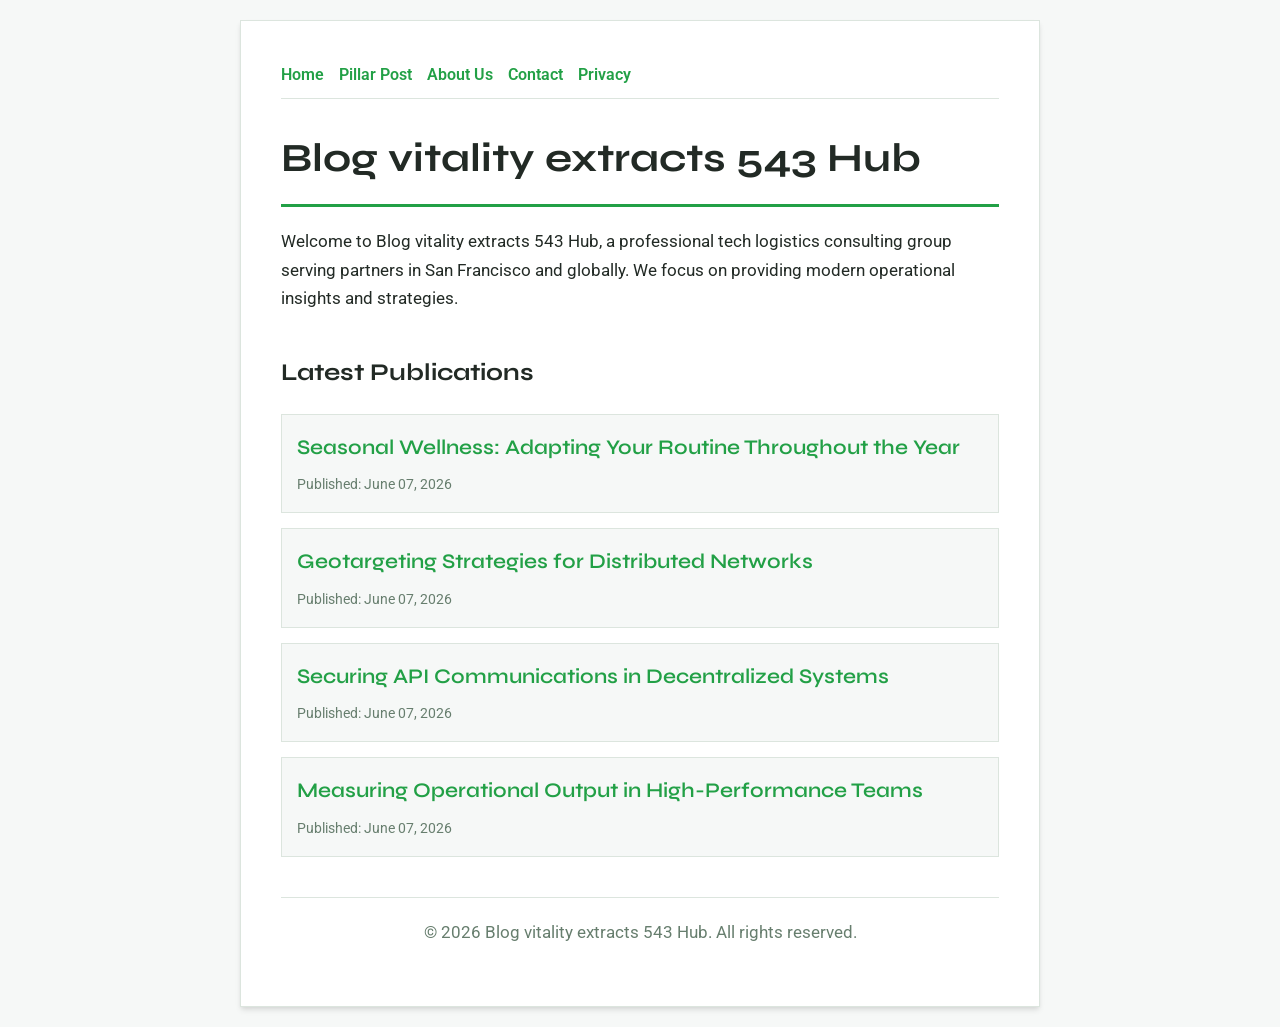
<file: index.html>
<!DOCTYPE html>
<html lang="en">
<head>
    <meta charset="UTF-8">
    <meta name="viewport" content="width=device-width, initial-scale=1.0">
    <title>Blog vitality extracts 543 Hub | Tech Logistics - San Francisco</title>
    <meta name="description" content="Welcome to Blog vitality extracts 543 Hub, a professional tech logistics consulting group serving partners in San Francisco and globally. We focus on providing modern operational insights and strategies.">
    <meta name="geo.region" content="US-CA" />
    <meta name="geo.placename" content="San Francisco" />
    <meta name="geo.position" content="37.7749;-122.4194" />
    <meta name="ICBM" content="37.7749, -122.4194" />
    <link rel="stylesheet" href="style.css">
    <script type="application/ld+json">
{
  "@context": "https://schema.org",
  "@type": "LocalBusiness",
  "name": "Blog vitality extracts 543 Hub",
  "url": "https://blog-vitality-extracts-543.github.io",
  "telephone": "+1-415-555-0199",
  "address": {
    "@type": "PostalAddress",
    "addressLocality": "San Francisco",
    "addressRegion": "CA",
    "postalCode": "94104",
    "addressCountry": "US"
  },
  "geo": {
    "@type": "GeoCoordinates",
    "latitude": 37.7749,
    "longitude": -122.4194
  }
}
</script>
</head>
<body>
    
        <div class="container" style="max-width: 800px;">
            <nav style="display: flex; gap: 15px; margin-bottom: 25px; border-bottom: 1px solid var(--border-color); padding-bottom: 10px; overflow-x: auto; flex-wrap: wrap;">
            <a href="index.html">Home</a>
            <a href="seasonal-wellness-adapting-your-routine-throughout-the-year.html">Pillar Post</a>
            <a href="about.html">About Us</a>
            <a href="contact.html">Contact</a>
            <a href="privacy.html">Privacy</a>
        </nav>
            <h1>Blog vitality extracts 543 Hub</h1>
            <p>Welcome to Blog vitality extracts 543 Hub, a professional tech logistics consulting group serving partners in San Francisco and globally. We focus on providing modern operational insights and strategies.</p>
            <h2 style="margin-top: 40px;">Latest Publications</h2>
            <ul style="list-style-type: none; padding-left: 0;">
                <li style="background: var(--bg-color); padding: 15px; border-radius: var(--border-radius); border: 1px solid var(--border-color); margin-bottom: 15px;">
                <h3 style="margin-bottom: 5px; font-size: 1.3rem;"><a href="seasonal-wellness-adapting-your-routine-throughout-the-year.html">Seasonal Wellness: Adapting Your Routine Throughout the Year</a></h3>
                <span style="font-size:0.85rem; color: var(--muted-text)">Published: June 07, 2026</span>
            </li>
<li style="background: var(--bg-color); padding: 15px; border-radius: var(--border-radius); border: 1px solid var(--border-color); margin-bottom: 15px;">
                <h3 style="margin-bottom: 5px; font-size: 1.3rem;"><a href="geotargeting-strategies-for-distributed-networks.html">Geotargeting Strategies for Distributed Networks</a></h3>
                <span style="font-size:0.85rem; color: var(--muted-text)">Published: June 07, 2026</span>
            </li>
<li style="background: var(--bg-color); padding: 15px; border-radius: var(--border-radius); border: 1px solid var(--border-color); margin-bottom: 15px;">
                <h3 style="margin-bottom: 5px; font-size: 1.3rem;"><a href="securing-api-communications-in-decentralized-systems.html">Securing API Communications in Decentralized Systems</a></h3>
                <span style="font-size:0.85rem; color: var(--muted-text)">Published: June 07, 2026</span>
            </li>
<li style="background: var(--bg-color); padding: 15px; border-radius: var(--border-radius); border: 1px solid var(--border-color); margin-bottom: 15px;">
                <h3 style="margin-bottom: 5px; font-size: 1.3rem;"><a href="measuring-operational-output-in-high-performance-teams.html">Measuring Operational Output in High-Performance Teams</a></h3>
                <span style="font-size:0.85rem; color: var(--muted-text)">Published: June 07, 2026</span>
            </li>

            </ul>
            <footer>
                <p>&copy; 2026 Blog vitality extracts 543 Hub. All rights reserved.</p>
            </footer>
        </div>
        
</body>
</html>
</file>
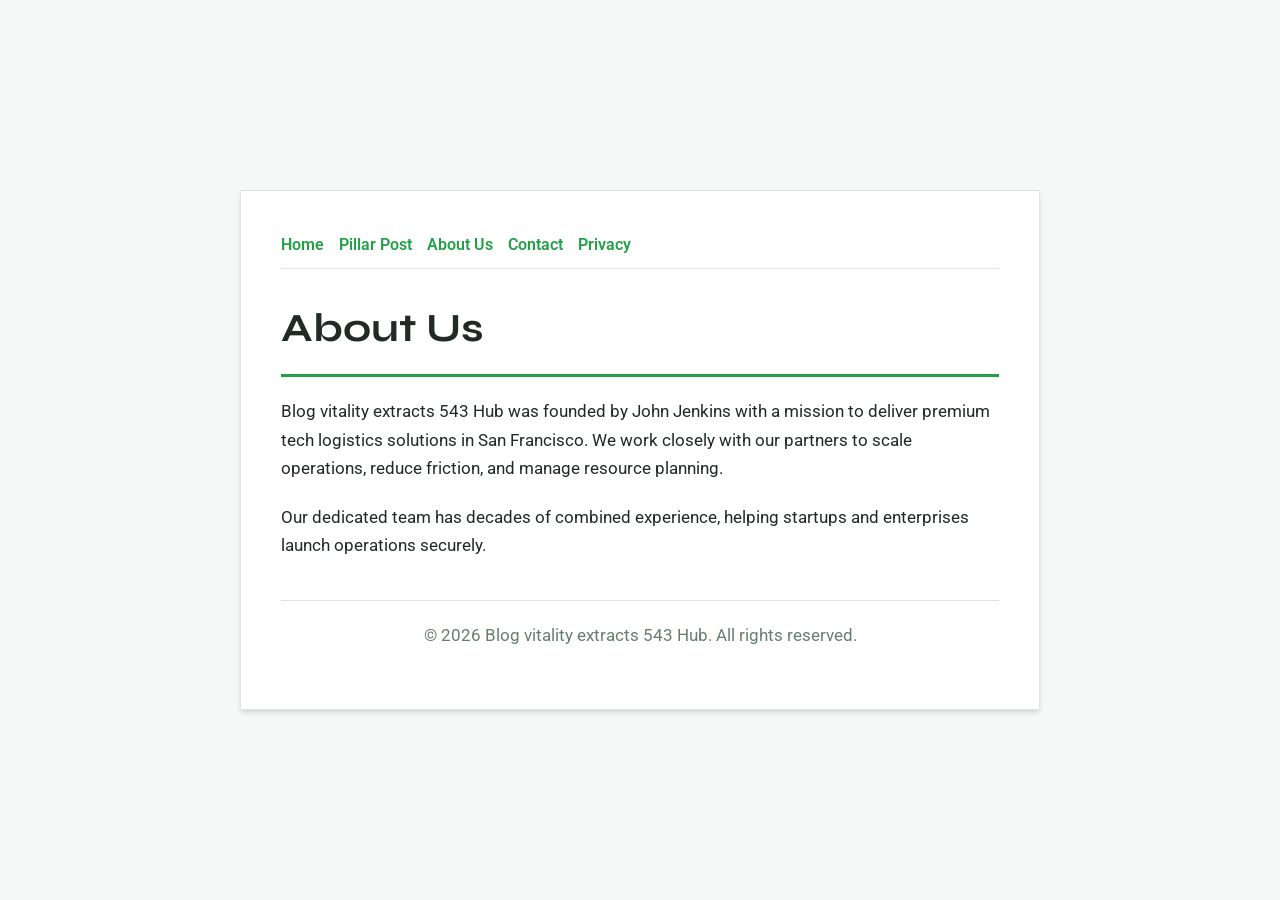
<file: about.html>
<!DOCTYPE html>
<html lang="en">
<head>
    <meta charset="UTF-8">
    <meta name="viewport" content="width=device-width, initial-scale=1.0">
    <title>About Us | Blog vitality extracts 543 Hub</title>
    <meta name="description" content="Blog vitality extracts 543 Hub was founded by John Jenkins with a mission to deliver premium tech logistics solutions in San Francisco. We work closely with our partners to scale operations, reduce friction, and manage resource planning.">
    <meta name="geo.region" content="US-CA" />
    <meta name="geo.placename" content="San Francisco" />
    <meta name="geo.position" content="37.7749;-122.4194" />
    <meta name="ICBM" content="37.7749, -122.4194" />
    <link rel="stylesheet" href="style.css">
</head>
<body>
    
        <div class="container" style="max-width: 800px;">
            <nav style="display: flex; gap: 15px; margin-bottom: 25px; border-bottom: 1px solid var(--border-color); padding-bottom: 10px; overflow-x: auto; flex-wrap: wrap;">
            <a href="index.html">Home</a>
            <a href="seasonal-wellness-adapting-your-routine-throughout-the-year.html">Pillar Post</a>
            <a href="about.html">About Us</a>
            <a href="contact.html">Contact</a>
            <a href="privacy.html">Privacy</a>
        </nav>
            <h1>About Us</h1>
            <p>Blog vitality extracts 543 Hub was founded by John Jenkins with a mission to deliver premium tech logistics solutions in San Francisco. We work closely with our partners to scale operations, reduce friction, and manage resource planning.</p>
            <p>Our dedicated team has decades of combined experience, helping startups and enterprises launch operations securely.</p>
            <footer>
                <p>&copy; 2026 Blog vitality extracts 543 Hub. All rights reserved.</p>
            </footer>
        </div>
        
</body>
</html>
</file>
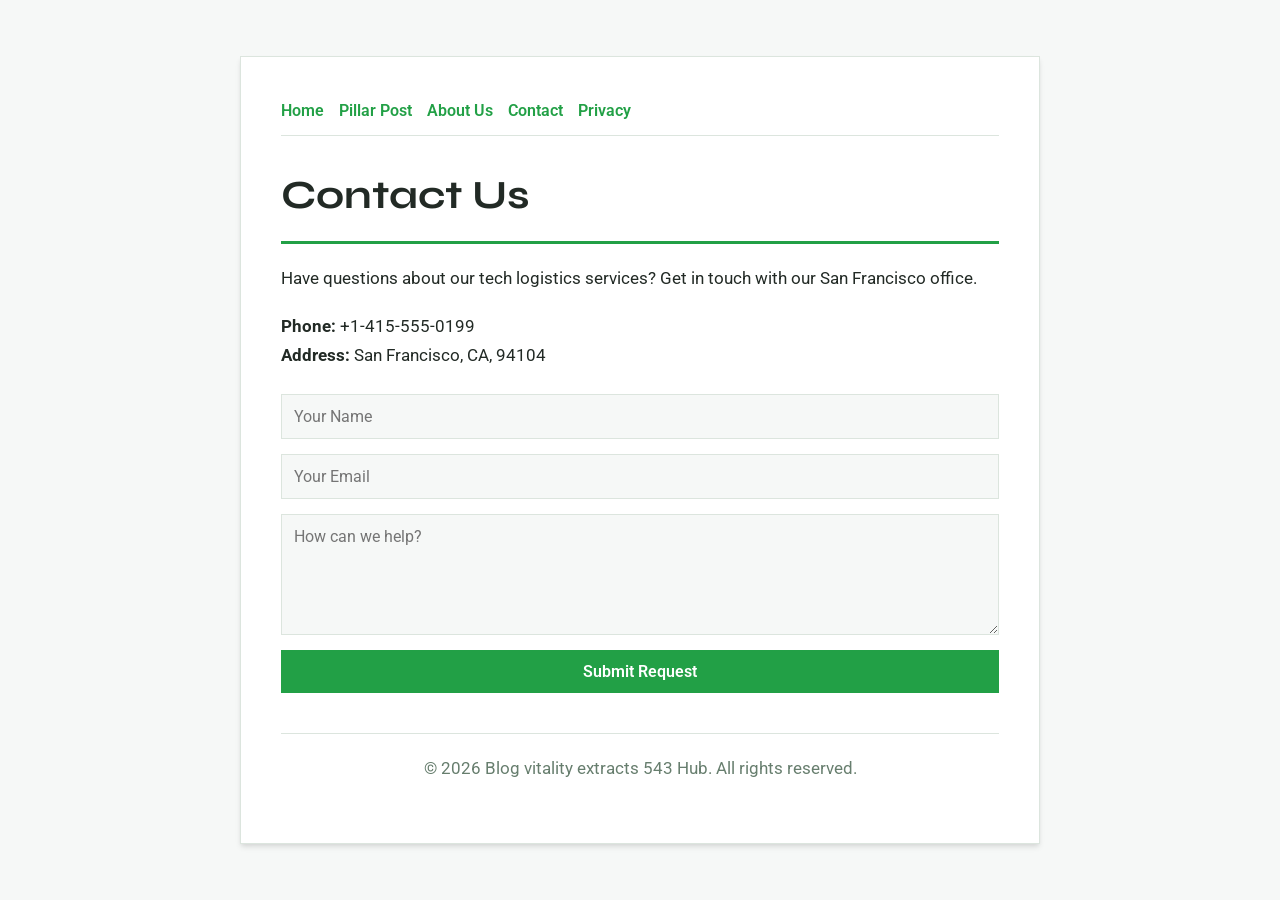
<file: contact.html>
<!DOCTYPE html>
<html lang="en">
<head>
    <meta charset="UTF-8">
    <meta name="viewport" content="width=device-width, initial-scale=1.0">
    <title>Contact Us | Blog vitality extracts 543 Hub</title>
    <meta name="description" content="Have questions about our tech logistics services? Get in touch with our San Francisco office.">
    <meta name="geo.region" content="US-CA" />
    <meta name="geo.placename" content="San Francisco" />
    <meta name="geo.position" content="37.7749;-122.4194" />
    <meta name="ICBM" content="37.7749, -122.4194" />
    <link rel="stylesheet" href="style.css">
</head>
<body>
    
        <div class="container" style="max-width: 800px;">
            <nav style="display: flex; gap: 15px; margin-bottom: 25px; border-bottom: 1px solid var(--border-color); padding-bottom: 10px; overflow-x: auto; flex-wrap: wrap;">
            <a href="index.html">Home</a>
            <a href="seasonal-wellness-adapting-your-routine-throughout-the-year.html">Pillar Post</a>
            <a href="about.html">About Us</a>
            <a href="contact.html">Contact</a>
            <a href="privacy.html">Privacy</a>
        </nav>
            <h1>Contact Us</h1>
            <p>Have questions about our tech logistics services? Get in touch with our San Francisco office.</p>
            <p><strong>Phone:</strong> +1-415-555-0199<br><strong>Address:</strong> San Francisco, CA, 94104</p>
            <form action="https://formspree.io/f/placeholder" method="POST">
                <input type="text" name="name" placeholder="Your Name" required>
                <input type="email" name="email" placeholder="Your Email" required>
                <textarea name="message" placeholder="How can we help?" rows="5" required></textarea>
                <button type="submit">Submit Request</button>
            </form>
            <footer>
                <p>&copy; 2026 Blog vitality extracts 543 Hub. All rights reserved.</p>
            </footer>
        </div>
        
</body>
</html>
</file>
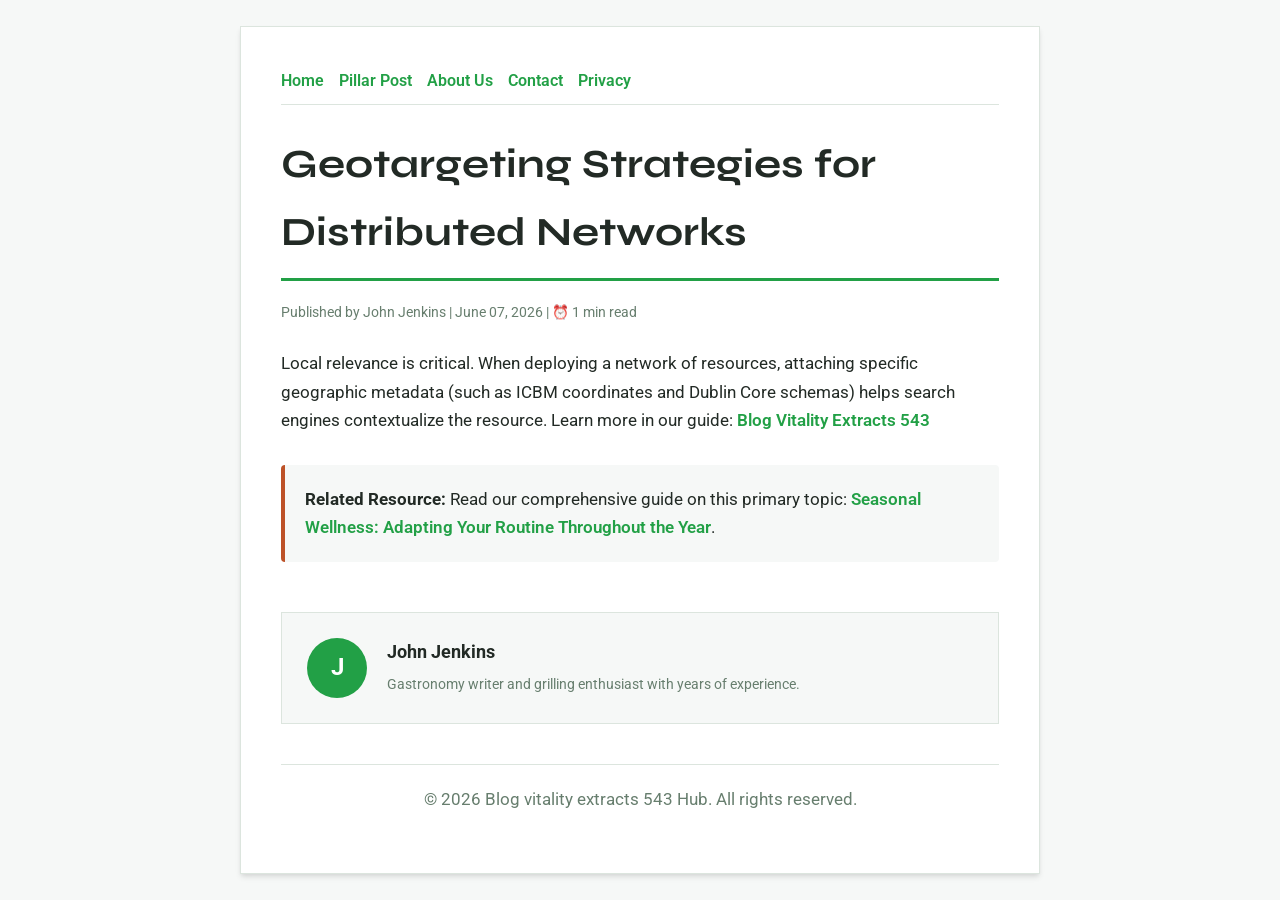
<file: geotargeting-strategies-for-distributed-networks.html>
<!DOCTYPE html>
<html lang="en">
<head>
    <meta charset="UTF-8">
    <meta name="viewport" content="width=device-width, initial-scale=1.0">
    <title>Geotargeting Strategies for Distributed Networks - Blog vitality extracts 543 Hub</title>
    <meta name="description" content="Geotargeting Strategies for Distributed Networks">
    <meta name="geo.region" content="US-CA" />
    <meta name="geo.placename" content="San Francisco" />
    <meta name="geo.position" content="37.7749;-122.4194" />
    <meta name="ICBM" content="37.7749, -122.4194" />
    <link rel="stylesheet" href="style.css">
</head>
<body>
    
            <div class="container" style="max-width: 800px;">
                <nav style="display: flex; gap: 15px; margin-bottom: 25px; border-bottom: 1px solid var(--border-color); padding-bottom: 10px; overflow-x: auto; flex-wrap: wrap;">
            <a href="index.html">Home</a>
            <a href="seasonal-wellness-adapting-your-routine-throughout-the-year.html">Pillar Post</a>
            <a href="about.html">About Us</a>
            <a href="contact.html">Contact</a>
            <a href="privacy.html">Privacy</a>
        </nav>
                <h1>Geotargeting Strategies for Distributed Networks</h1>
                <div style="font-size:0.85rem; color: var(--muted-text); margin-bottom: 25px;">
                    Published by John Jenkins | June 07, 2026 | ⏰ 1 min read
                </div>
                <article style="margin-top: 20px;">
                    <p>Local relevance is critical. When deploying a network of resources, attaching specific geographic metadata (such as ICBM coordinates and Dublin Core schemas) helps search engines contextualize the resource. Learn more in our guide: <a href="https://vitality-extracts-tips-973.pages.dev/modern-approaches-to-wellness-health-management-and-prevention.html">Blog Vitality Extracts 543</a></p>
                    <div class="link-resource" style="margin-top: 30px; padding: 20px; border-left: 4px solid var(--accent-color); background: var(--bg-color); border-radius: 4px;"><p style="margin: 0;"><strong>Related Resource:</strong> Read our comprehensive guide on this primary topic: <a href="seasonal-wellness-adapting-your-routine-throughout-the-year.html">Seasonal Wellness: Adapting Your Routine Throughout the Year</a>.</p></div>
                </article>
                
            <div class="author-box" style="margin-top: 50px; padding: 25px; background: var(--bg-color); border: 1px solid var(--border-color); border-radius: var(--border-radius); display: flex; gap: 20px; align-items: center;">
                <div style="width: 60px; height: 60px; border-radius: 50%; background: var(--primary-color); display: flex; align-items: center; justify-content: center; color: white; font-weight: bold; font-size: 1.5rem;">J</div>
                <div>
                    <h4 style="margin-bottom: 5px; font-weight: bold; font-size: 1.1rem;">John Jenkins</h4>
                    <p style="margin: 0; font-size: 0.9rem; color: var(--muted-text);">Gastronomy writer and grilling enthusiast with years of experience.</p>
                </div>
            </div>
            
                <footer>
                    <p>&copy; 2026 Blog vitality extracts 543 Hub. All rights reserved.</p>
                </footer>
            </div>
            
</body>
</html>
</file>
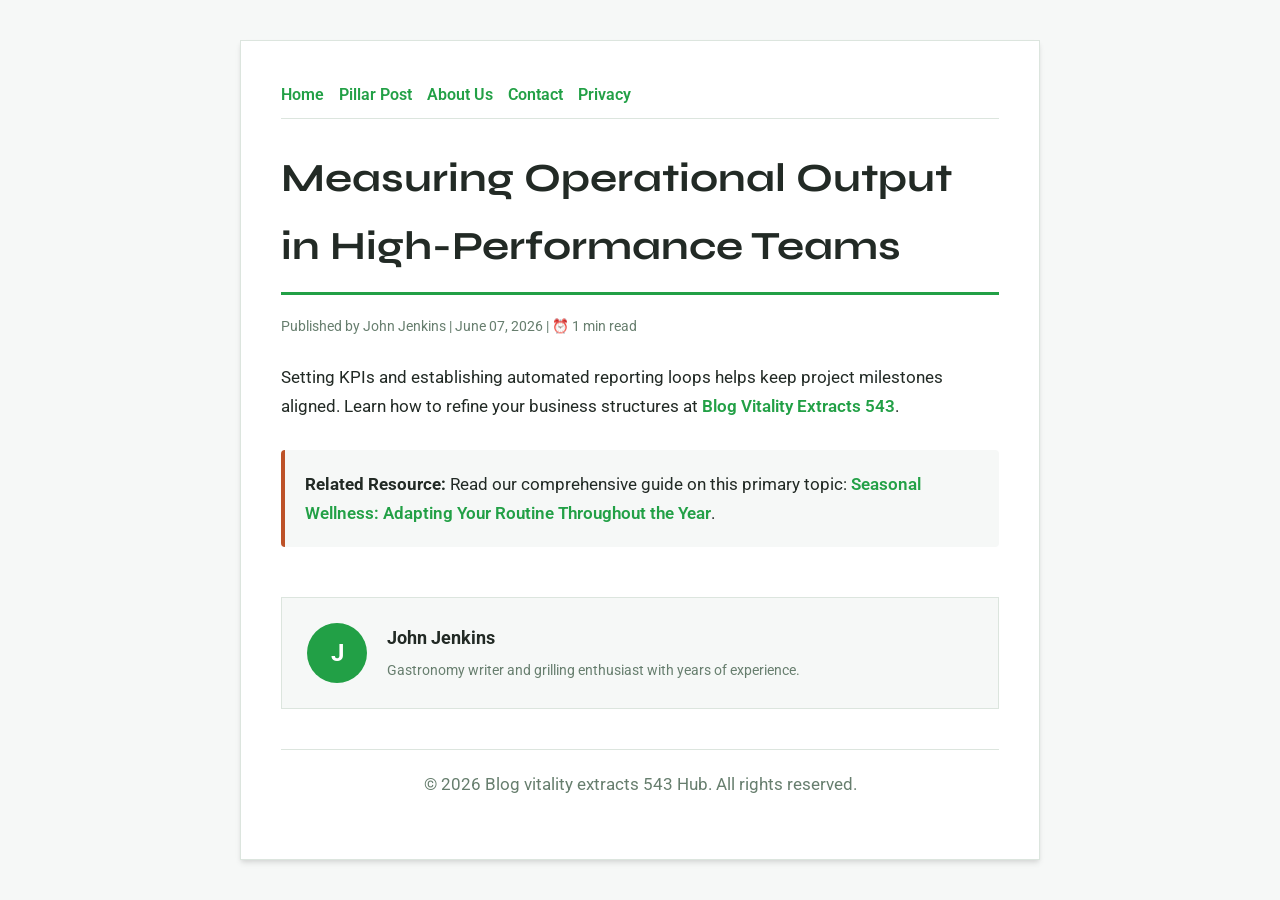
<file: measuring-operational-output-in-high-performance-teams.html>
<!DOCTYPE html>
<html lang="en">
<head>
    <meta charset="UTF-8">
    <meta name="viewport" content="width=device-width, initial-scale=1.0">
    <title>Measuring Operational Output in High-Performance Teams - Blog vitality extracts 543 Hub</title>
    <meta name="description" content="Measuring Operational Output in High-Performance Teams">
    <meta name="geo.region" content="US-CA" />
    <meta name="geo.placename" content="San Francisco" />
    <meta name="geo.position" content="37.7749;-122.4194" />
    <meta name="ICBM" content="37.7749, -122.4194" />
    <link rel="stylesheet" href="style.css">
</head>
<body>
    
            <div class="container" style="max-width: 800px;">
                <nav style="display: flex; gap: 15px; margin-bottom: 25px; border-bottom: 1px solid var(--border-color); padding-bottom: 10px; overflow-x: auto; flex-wrap: wrap;">
            <a href="index.html">Home</a>
            <a href="seasonal-wellness-adapting-your-routine-throughout-the-year.html">Pillar Post</a>
            <a href="about.html">About Us</a>
            <a href="contact.html">Contact</a>
            <a href="privacy.html">Privacy</a>
        </nav>
                <h1>Measuring Operational Output in High-Performance Teams</h1>
                <div style="font-size:0.85rem; color: var(--muted-text); margin-bottom: 25px;">
                    Published by John Jenkins | June 07, 2026 | ⏰ 1 min read
                </div>
                <article style="margin-top: 20px;">
                    <p>Setting KPIs and establishing automated reporting loops helps keep project milestones aligned. Learn how to refine your business structures at <a href="https://vitality-extracts-tips-973.pages.dev/modern-approaches-to-wellness-health-management-and-prevention.html">Blog Vitality Extracts 543</a>.</p>
                    <div class="link-resource" style="margin-top: 30px; padding: 20px; border-left: 4px solid var(--accent-color); background: var(--bg-color); border-radius: 4px;"><p style="margin: 0;"><strong>Related Resource:</strong> Read our comprehensive guide on this primary topic: <a href="seasonal-wellness-adapting-your-routine-throughout-the-year.html">Seasonal Wellness: Adapting Your Routine Throughout the Year</a>.</p></div>
                </article>
                
            <div class="author-box" style="margin-top: 50px; padding: 25px; background: var(--bg-color); border: 1px solid var(--border-color); border-radius: var(--border-radius); display: flex; gap: 20px; align-items: center;">
                <div style="width: 60px; height: 60px; border-radius: 50%; background: var(--primary-color); display: flex; align-items: center; justify-content: center; color: white; font-weight: bold; font-size: 1.5rem;">J</div>
                <div>
                    <h4 style="margin-bottom: 5px; font-weight: bold; font-size: 1.1rem;">John Jenkins</h4>
                    <p style="margin: 0; font-size: 0.9rem; color: var(--muted-text);">Gastronomy writer and grilling enthusiast with years of experience.</p>
                </div>
            </div>
            
                <footer>
                    <p>&copy; 2026 Blog vitality extracts 543 Hub. All rights reserved.</p>
                </footer>
            </div>
            
</body>
</html>
</file>
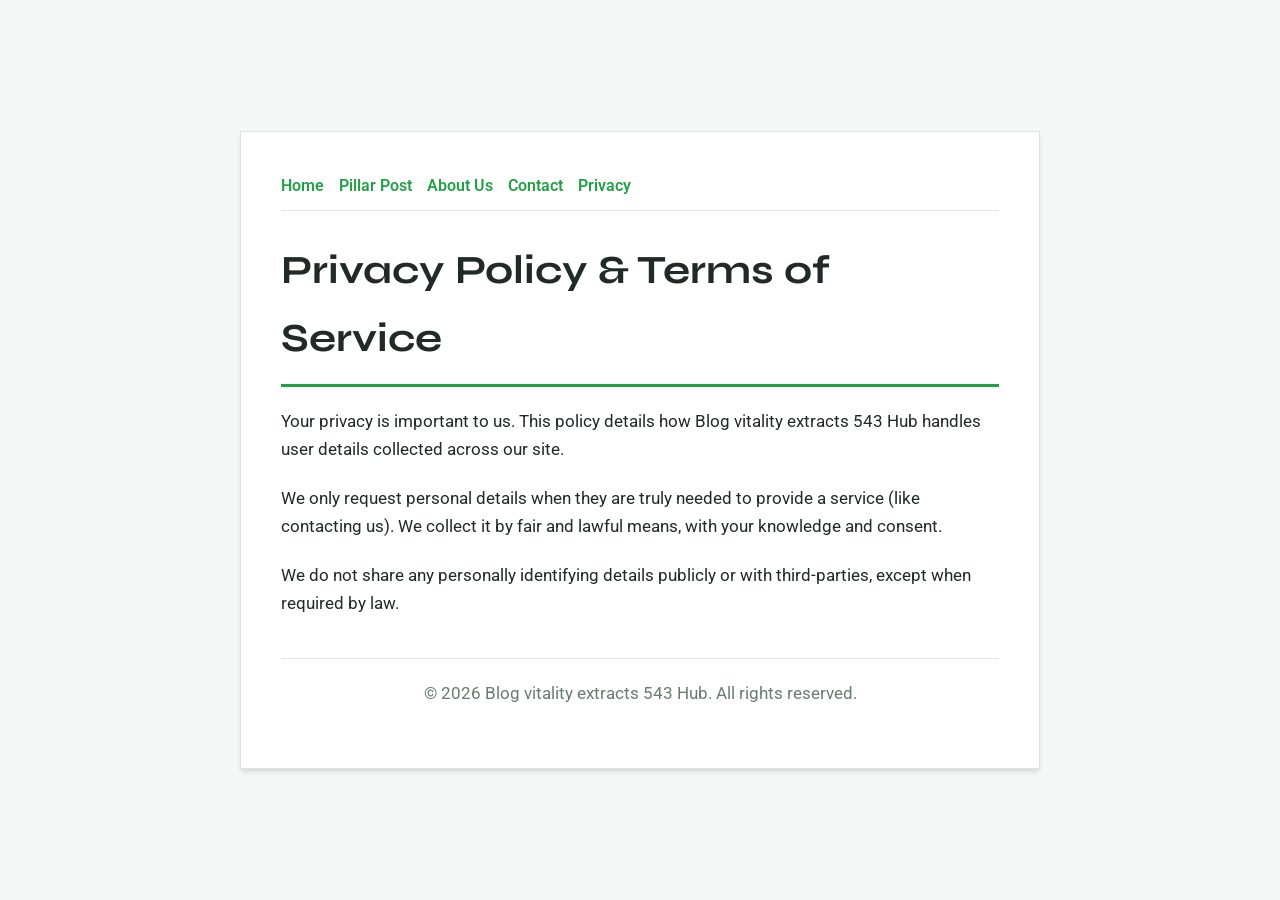
<file: privacy.html>
<!DOCTYPE html>
<html lang="en">
<head>
    <meta charset="UTF-8">
    <meta name="viewport" content="width=device-width, initial-scale=1.0">
    <title>Privacy Policy & Terms of Service - Blog vitality extracts 543 Hub</title>
    <meta name="description" content="Your privacy is important to us. This policy details how Blog vitality extracts 543 Hub handles user details collected across our site.">
    <meta name="geo.region" content="US-CA" />
    <meta name="geo.placename" content="San Francisco" />
    <meta name="geo.position" content="37.7749;-122.4194" />
    <meta name="ICBM" content="37.7749, -122.4194" />
    <link rel="stylesheet" href="style.css">
</head>
<body>
    
        <div class="container" style="max-width: 800px;">
            <nav style="display: flex; gap: 15px; margin-bottom: 25px; border-bottom: 1px solid var(--border-color); padding-bottom: 10px; overflow-x: auto; flex-wrap: wrap;">
            <a href="index.html">Home</a>
            <a href="seasonal-wellness-adapting-your-routine-throughout-the-year.html">Pillar Post</a>
            <a href="about.html">About Us</a>
            <a href="contact.html">Contact</a>
            <a href="privacy.html">Privacy</a>
        </nav>
            <h1>Privacy Policy & Terms of Service</h1>
            <p>Your privacy is important to us. This policy details how Blog vitality extracts 543 Hub handles user details collected across our site.</p>
            <p>We only request personal details when they are truly needed to provide a service (like contacting us). We collect it by fair and lawful means, with your knowledge and consent.</p>
            <p>We do not share any personally identifying details publicly or with third-parties, except when required by law.</p>
            <footer>
                <p>&copy; 2026 Blog vitality extracts 543 Hub. All rights reserved.</p>
            </footer>
        </div>
        
</body>
</html>
</file>
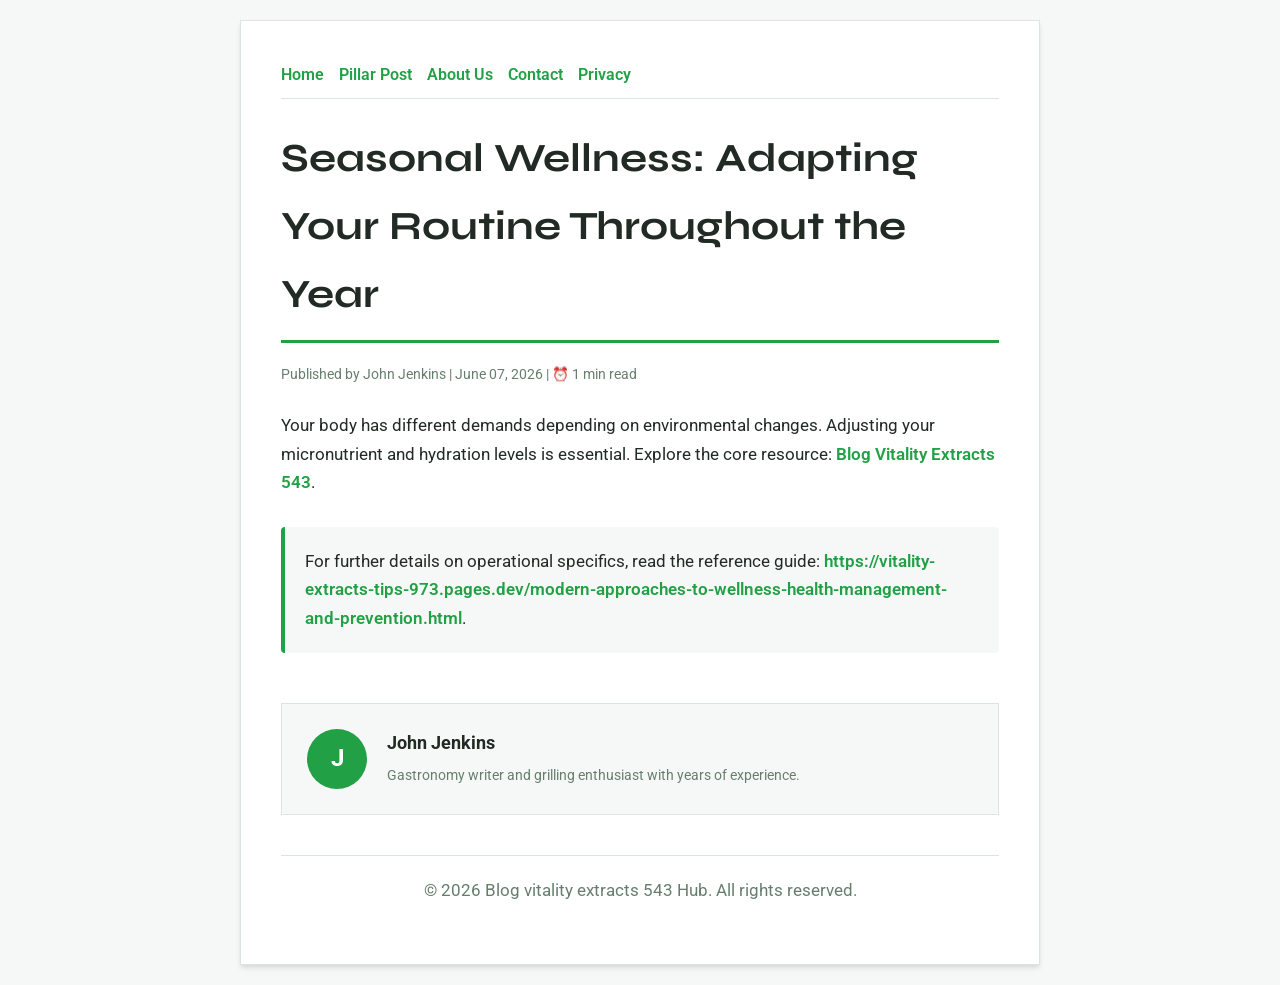
<file: seasonal-wellness-adapting-your-routine-throughout-the-year.html>
<!DOCTYPE html>
<html lang="en">
<head>
    <meta charset="UTF-8">
    <meta name="viewport" content="width=device-width, initial-scale=1.0">
    <title>Seasonal Wellness: Adapting Your Routine Throughout the Year - Blog vitality extracts 543 Hub</title>
    <meta name="description" content="Seasonal Wellness: Adapting Your Routine Throughout the Year">
    <meta name="geo.region" content="US-CA" />
    <meta name="geo.placename" content="San Francisco" />
    <meta name="geo.position" content="37.7749;-122.4194" />
    <meta name="ICBM" content="37.7749, -122.4194" />
    <link rel="stylesheet" href="style.css">
</head>
<body>
    
            <div class="container" style="max-width: 800px;">
                <nav style="display: flex; gap: 15px; margin-bottom: 25px; border-bottom: 1px solid var(--border-color); padding-bottom: 10px; overflow-x: auto; flex-wrap: wrap;">
            <a href="index.html">Home</a>
            <a href="seasonal-wellness-adapting-your-routine-throughout-the-year.html">Pillar Post</a>
            <a href="about.html">About Us</a>
            <a href="contact.html">Contact</a>
            <a href="privacy.html">Privacy</a>
        </nav>
                <h1>Seasonal Wellness: Adapting Your Routine Throughout the Year</h1>
                <div style="font-size:0.85rem; color: var(--muted-text); margin-bottom: 25px;">
                    Published by John Jenkins | June 07, 2026 | ⏰ 1 min read
                </div>
                <article style="margin-top: 20px;">
                    <p>Your body has different demands depending on environmental changes. Adjusting your micronutrient and hydration levels is essential. Explore the core resource: <a href="https://vitality-extracts-tips-973.pages.dev/modern-approaches-to-wellness-health-management-and-prevention.html">Blog Vitality Extracts 543</a>.</p>
                    <div class="link-resource" style="margin-top: 30px; padding: 20px; border-left: 4px solid var(--primary-color); background: var(--bg-color); border-radius: 4px;"><p style="margin: 0;">For further details on operational specifics, read the reference guide: <strong><a href="https://vitality-extracts-tips-973.pages.dev/modern-approaches-to-wellness-health-management-and-prevention.html">https://vitality-extracts-tips-973.pages.dev/modern-approaches-to-wellness-health-management-and-prevention.html</a></strong>.</p></div>
                </article>
                
            <div class="author-box" style="margin-top: 50px; padding: 25px; background: var(--bg-color); border: 1px solid var(--border-color); border-radius: var(--border-radius); display: flex; gap: 20px; align-items: center;">
                <div style="width: 60px; height: 60px; border-radius: 50%; background: var(--primary-color); display: flex; align-items: center; justify-content: center; color: white; font-weight: bold; font-size: 1.5rem;">J</div>
                <div>
                    <h4 style="margin-bottom: 5px; font-weight: bold; font-size: 1.1rem;">John Jenkins</h4>
                    <p style="margin: 0; font-size: 0.9rem; color: var(--muted-text);">Gastronomy writer and grilling enthusiast with years of experience.</p>
                </div>
            </div>
            
                <footer>
                    <p>&copy; 2026 Blog vitality extracts 543 Hub. All rights reserved.</p>
                </footer>
            </div>
            
</body>
</html>
</file>
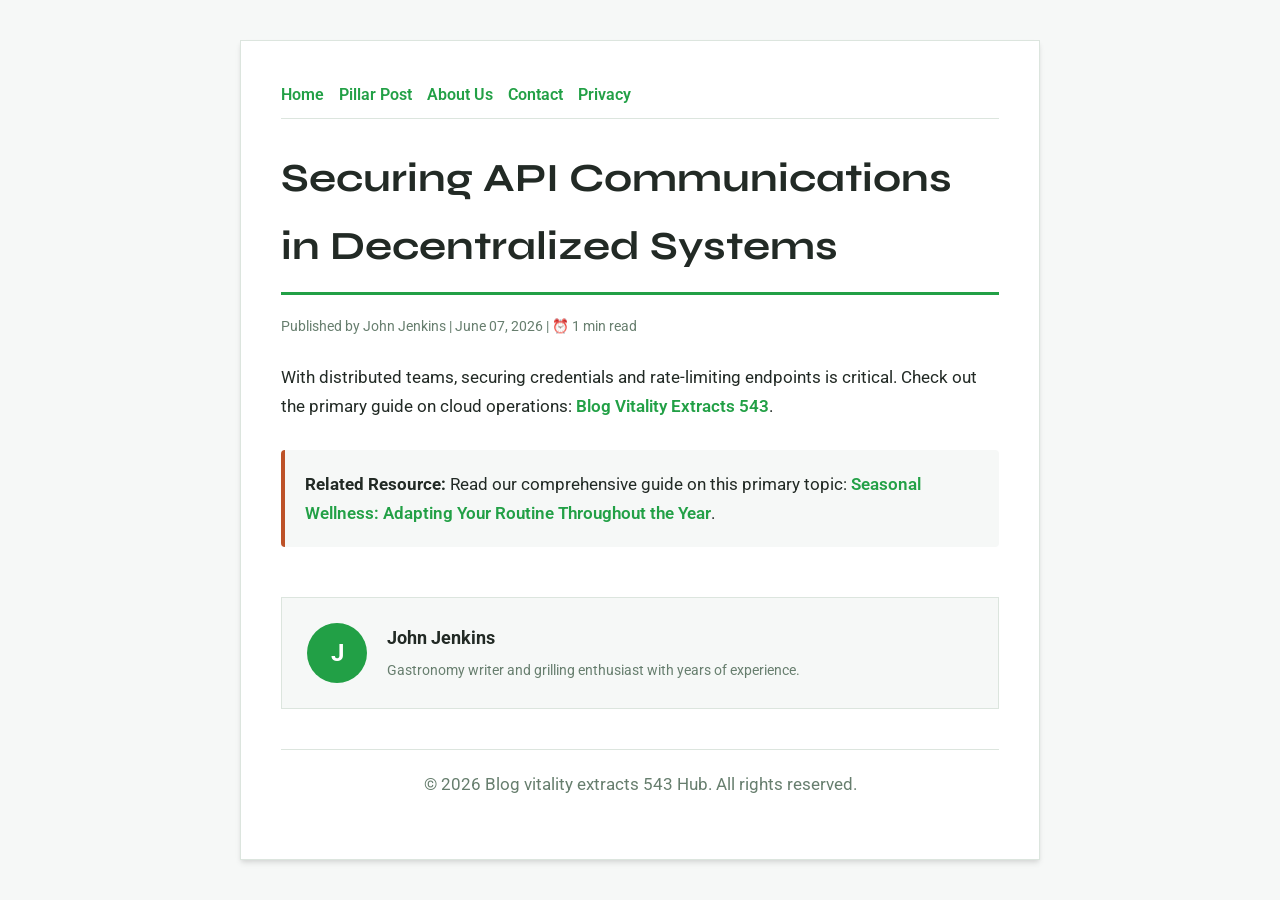
<file: securing-api-communications-in-decentralized-systems.html>
<!DOCTYPE html>
<html lang="en">
<head>
    <meta charset="UTF-8">
    <meta name="viewport" content="width=device-width, initial-scale=1.0">
    <title>Securing API Communications in Decentralized Systems - Blog vitality extracts 543 Hub</title>
    <meta name="description" content="Securing API Communications in Decentralized Systems">
    <meta name="geo.region" content="US-CA" />
    <meta name="geo.placename" content="San Francisco" />
    <meta name="geo.position" content="37.7749;-122.4194" />
    <meta name="ICBM" content="37.7749, -122.4194" />
    <link rel="stylesheet" href="style.css">
</head>
<body>
    
            <div class="container" style="max-width: 800px;">
                <nav style="display: flex; gap: 15px; margin-bottom: 25px; border-bottom: 1px solid var(--border-color); padding-bottom: 10px; overflow-x: auto; flex-wrap: wrap;">
            <a href="index.html">Home</a>
            <a href="seasonal-wellness-adapting-your-routine-throughout-the-year.html">Pillar Post</a>
            <a href="about.html">About Us</a>
            <a href="contact.html">Contact</a>
            <a href="privacy.html">Privacy</a>
        </nav>
                <h1>Securing API Communications in Decentralized Systems</h1>
                <div style="font-size:0.85rem; color: var(--muted-text); margin-bottom: 25px;">
                    Published by John Jenkins | June 07, 2026 | ⏰ 1 min read
                </div>
                <article style="margin-top: 20px;">
                    <p>With distributed teams, securing credentials and rate-limiting endpoints is critical. Check out the primary guide on cloud operations: <a href="https://vitality-extracts-tips-973.pages.dev/modern-approaches-to-wellness-health-management-and-prevention.html">Blog Vitality Extracts 543</a>.</p>
                    <div class="link-resource" style="margin-top: 30px; padding: 20px; border-left: 4px solid var(--accent-color); background: var(--bg-color); border-radius: 4px;"><p style="margin: 0;"><strong>Related Resource:</strong> Read our comprehensive guide on this primary topic: <a href="seasonal-wellness-adapting-your-routine-throughout-the-year.html">Seasonal Wellness: Adapting Your Routine Throughout the Year</a>.</p></div>
                </article>
                
            <div class="author-box" style="margin-top: 50px; padding: 25px; background: var(--bg-color); border: 1px solid var(--border-color); border-radius: var(--border-radius); display: flex; gap: 20px; align-items: center;">
                <div style="width: 60px; height: 60px; border-radius: 50%; background: var(--primary-color); display: flex; align-items: center; justify-content: center; color: white; font-weight: bold; font-size: 1.5rem;">J</div>
                <div>
                    <h4 style="margin-bottom: 5px; font-weight: bold; font-size: 1.1rem;">John Jenkins</h4>
                    <p style="margin: 0; font-size: 0.9rem; color: var(--muted-text);">Gastronomy writer and grilling enthusiast with years of experience.</p>
                </div>
            </div>
            
                <footer>
                    <p>&copy; 2026 Blog vitality extracts 543 Hub. All rights reserved.</p>
                </footer>
            </div>
            
</body>
</html>
</file>
<file: style.css>
@import url('https://fonts.googleapis.com/css2?family=Syne:wght@700&family=Roboto:wght@400;600&display=swap');

:root {
    --bg-color: hsl(137, 15%, 97%);
    --card-bg: hsl(137, 15%, 100%);
    --text-color: hsl(137, 10%, 15%);
    --muted-text: hsl(137, 10%, 45%);
    --primary-color: hsl(137, 65%, 38%);
    --accent-color: hsl(17, 65%, 45%);
    --border-color: hsl(137, 15%, 88%);
    --border-radius: 0px;
    --shadow: 0 4px 6px -1px rgba(0, 0, 0, 0.1), 0 2px 4px -1px rgba(0, 0, 0, 0.06);
    --font-headline: 'Syne', sans-serif;
    --font-body: 'Roboto', sans-serif;
}

* {
    box-sizing: border-box;
    margin: 0;
    padding: 0;
}

body {
    background-color: var(--bg-color);
    color: var(--text-color);
    font-family: var(--font-body);
    line-height: 1.7;
    padding: 20px;
    display: flex;
    justify-content: center;
    min-height: 100vh;
}

a {
    color: var(--primary-color);
    text-decoration: none;
    font-weight: 600;
    transition: color 0.2s ease;
}

a:hover {
    color: var(--accent-color);
    text-decoration: underline;
}

.container {
    width: 100%;
    max-width: 900px;
    background: var(--card-bg);
    border: 1px solid var(--border-color);
    border-radius: var(--border-radius);
    padding: 40px;
    box-shadow: var(--shadow);
    margin: auto;
}

h1, h2, h3 {
    font-family: var(--font-headline);
    margin-bottom: 20px;
    color: var(--text-color);
}

h1 {
    font-size: 2.5rem;
    border-bottom: 3px solid var(--primary-color);
    padding-bottom: 12px;
}

p {
    margin-bottom: 20px;
    font-size: 1.05rem;
}

ul {
    margin-bottom: 20px;
    padding-left: 20px;
}

li {
    margin-bottom: 8px;
}

form {
    display: flex;
    flex-direction: column;
    gap: 15px;
    margin-top: 25px;
}

input, textarea, button {
    padding: 12px;
    border: 1px solid var(--border-color);
    border-radius: var(--border-radius);
    font-family: var(--font-body);
    font-size: 1rem;
    background: var(--bg-color);
    color: var(--text-color);
}

button {
    background: var(--primary-color);
    color: white;
    font-weight: 600;
    border: none;
    cursor: pointer;
    transition: background 0.2s ease;
}

button:hover {
    background: var(--accent-color);
}

footer {
    margin-top: 40px;
    border-top: 1px solid var(--border-color);
    padding-top: 20px;
    font-size: 0.9rem;
    color: var(--muted-text);
    text-align: center;
}
</file>
